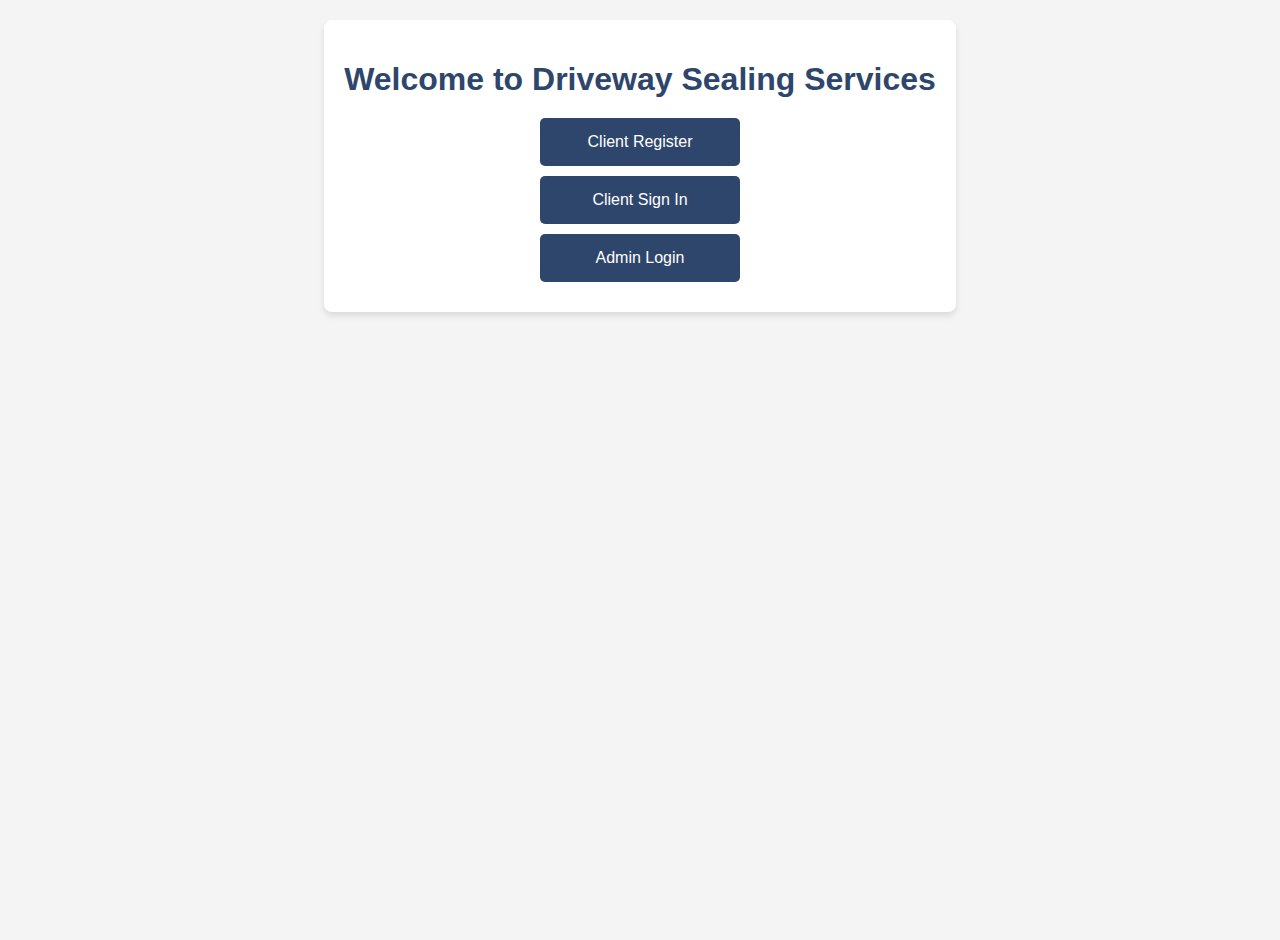
<file: index.html>
<!DOCTYPE html>
<html lang="en">
<head>
    <meta charset="UTF-8">
    <meta name="viewport" content="width=device-width, initial-scale=1.0">
    <title>Driveway Sealing - Admin Sign In</title>

    <link rel="stylesheet" href="stylesheet.css">
   
</head>
<body>
    <div class="container">
        <h1>Welcome to Driveway Sealing Services</h1>

        <button onclick="location.href='register.html'">Client Register</button>

        <button onclick="location.href='login.html'">Client Sign In</button>

        <button onclick="location.href='davidlogin.html'">Admin Login</button>


    </div>
</body>
</html>
</file>
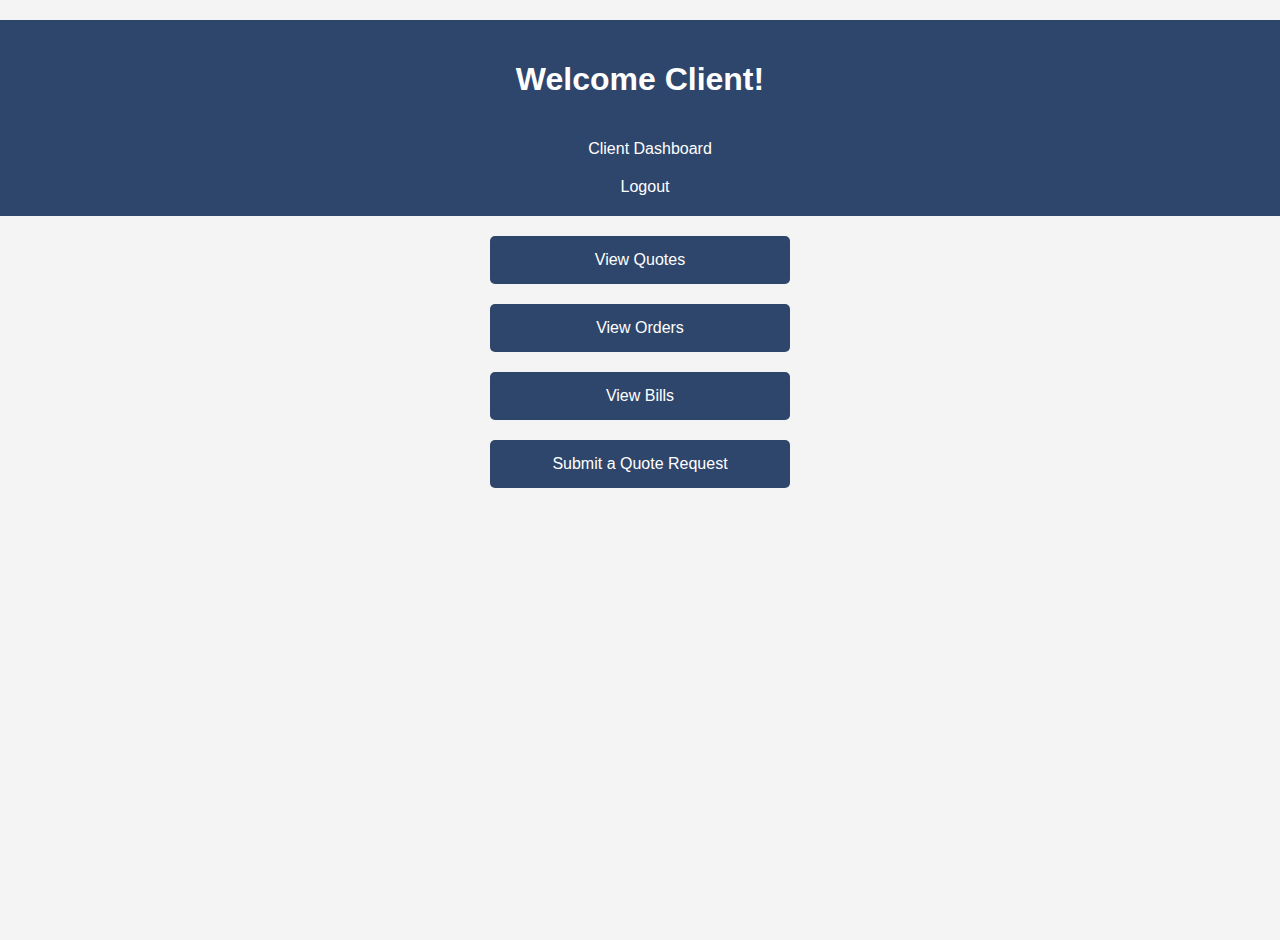
<file: client_dashboard.html>
<!DOCTYPE html>
<html lang="en">
<head>
    <meta charset="UTF-8">
    <meta name="viewport" content="width=device-width, initial-scale=1.0">
    <link rel="stylesheet" href="stylesheet.css">
    <title>Dashboard</title>

</head>
<body>
    <header>
        <h1>Welcome Client!</h1> 
      
        <nav>
            <button onclick="showClientDashboard()">Client Dashboard</button>
            <a href="/">Logout</a>
        </nav>
    </header>

    <!-- Button container below header -->
    <div class="button-container">
        <button onclick="toggleSection('quotes-section')">View Quotes</button>
        <button onclick="toggleSection('orders-section')">View Orders</button>
        <button onclick="toggleSection('bills-section')">View Bills</button>
        <button onclick="redirectToQuoteRequest()">Submit a Quote Request</button>
    </div>

    <!-- Client Dashboard Content -->
    <div class="content-section" id="quotes-section">
        <h3>Client Quotes</h3>
        <div id="client-quotes-content"></div>
    </div>

    <div class="content-section" id="orders-section">
        <h3>Client Orders</h3>
        <div id="client-orders-content"></div>
    </div>

    <div class="content-section" id="bills-section">
        <h3>Client Bills</h3>
        <div id="client-bills-content"></div>
    </div>

    <script>
        // Show Client Dashboard
        function showClientDashboard() {
            // Show the dashboard (you may add additional functionality here if needed)
            alert("Client Dashboard is now visible.");
        }

        // Toggle sections visibility and load content for each section
        function toggleSection(sectionId) {
            const sections = document.querySelectorAll('.content-section');
            sections.forEach(section => {
                if (section.id === sectionId) {
                    section.classList.toggle('active');
                } else {
                    section.classList.remove('active');
                }
            });

            // Load content for the active section
            if (sectionId === 'quotes-section') {
                loadClientQuotes();
            } else if (sectionId === 'orders-section') {
                loadClientOrders();
            } else if (sectionId === 'bills-section') {
                loadClientBills();
            }
        }

        // Load client quotes
        async function loadClientQuotes() {
            const contentDiv = document.getElementById('client-quotes-content');
            contentDiv.innerHTML = '<p>Loading client quotes...</p>';

            try {
                const response = await fetch('/quotes');
                const quotes = await response.json();
                contentDiv.innerHTML = quotes
                    .map(q => `
                        <div>
                            <p><strong>Quote ID:</strong> ${q.id}</p>
                            <p><strong>Property Address:</strong> ${q.propertyAddress}</p>
                            <p><strong>Status:</strong> ${q.status}</p>
                        </div>
                    `)
                    .join('');
            } catch (error) {
                contentDiv.innerHTML = '<p>Error loading client quotes.</p>';
            }
        }

        // Load client orders
        async function loadClientOrders() {
            const contentDiv = document.getElementById('client-orders-content');
            contentDiv.innerHTML = '<p>Loading client orders...</p>';

            try {
                const response = await fetch('/orders');
                const orders = await response.json();
                contentDiv.innerHTML = orders
                    .map(o => `
                        <div>
                            <p><strong>Order ID:</strong> ${o.id}</p>
                            <p><strong>Status:</strong> ${o.status}</p>
                            <p><strong>Content:</strong> ${o.content}</p>
                        </div>
                    `)
                    .join('');
            } catch (error) {
                contentDiv.innerHTML = '<p>Error loading client orders.</p>';
            }
        }

        // Load client bills
        async function loadClientBills() {
            const contentDiv = document.getElementById('client-bills-content');
            contentDiv.innerHTML = '<p>Loading client bills...</p>';

            try {
                const response = await fetch('/bills');
                const bills = await response.json();
                contentDiv.innerHTML = bills
                    .map(b => `
                        <div>
                            <p><strong>Bill ID:</strong> ${b.id}</p>
                            <p><strong>Amount:</strong> $${b.amount}</p>
                            <p><strong>Status:</strong> ${b.status}</p>
                        </div>
                    `)
                    .join('');
            } catch (error) {
                contentDiv.innerHTML = '<p>Error loading client bills.</p>';
            }
        }

        // Redirect to quote request page
        function redirectToQuoteRequest() {
            window.location.href = '/quoteRequest'; // Replace with the correct path
        }
    </script>
</body>
</html>
</file>
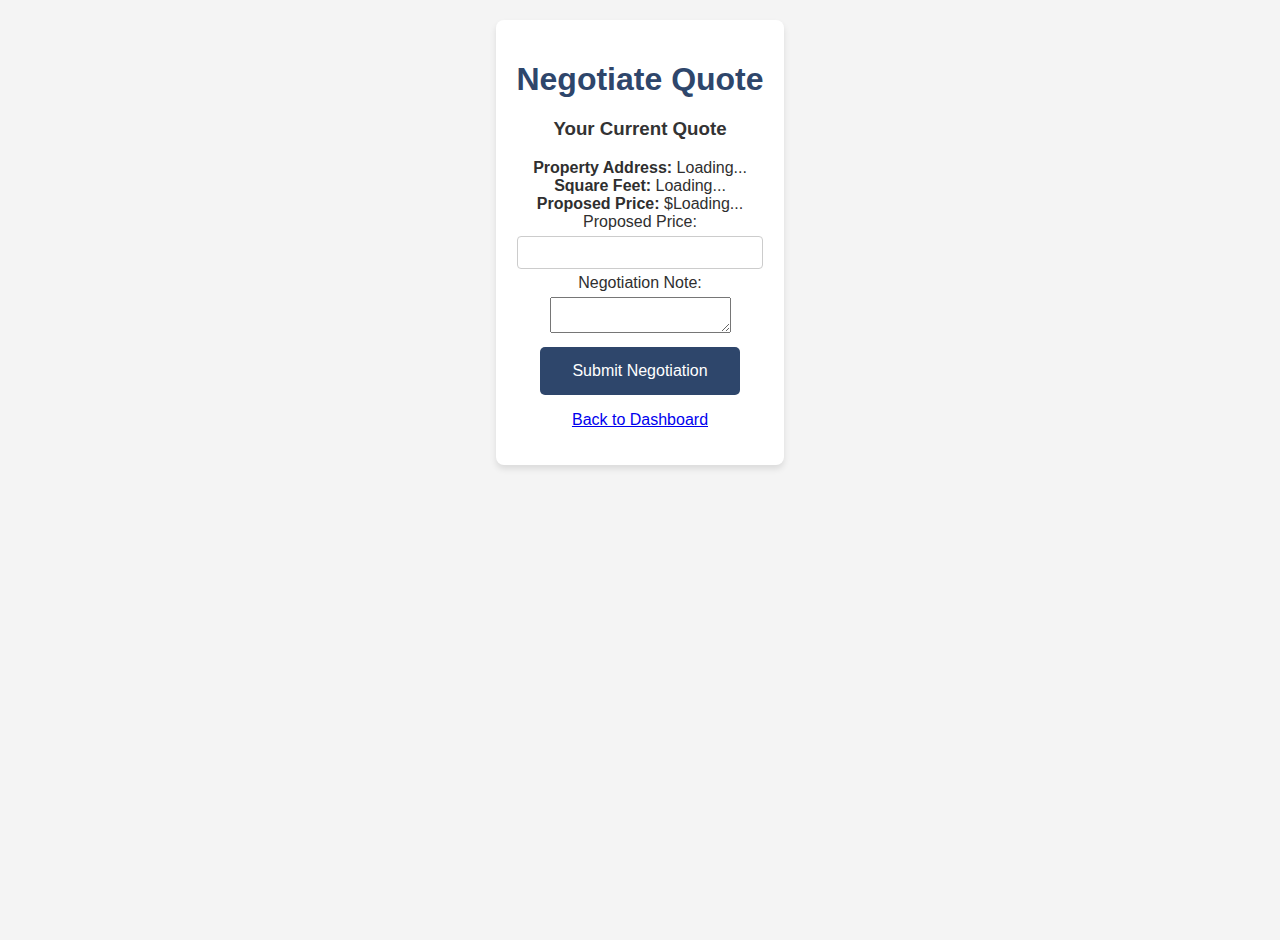
<file: client_neg.html>
<!DOCTYPE html>
<html lang="en">
<head>
    <meta charset="UTF-8">
    <meta name="viewport" content="width=device-width, initial-scale=1.0">
    <title>Negotiate Quote - Client</title>
    <link rel="stylesheet" href="stylesheet.css">
</head>
<body>

    <div class="container">
        <h1>Negotiate Quote</h1>

        <!-- Quote Details Section -->
        <div class="section">
            <h3>Your Current Quote</h3>
            <div class="info-row">
                <strong>Property Address:</strong> <span id="propertyAddress">Loading...</span>
            </div>
            <div class="info-row">
                <strong>Square Feet:</strong> <span id="squareFeet">Loading...</span>
            </div>
            <div class="info-row">
                <strong>Proposed Price:</strong> $<span id="proposedPrice">Loading...</span>
            </div>
        </div>

        <!-- Negotiation Form Section -->
        <form id="negotiationForm">
            <div class="form-group">
                <label for="proposedPriceInput">Proposed Price:</label>
                <input type="number" id="proposedPriceInput" required>
            </div>

            <div class="form-group">
                <label for="negotiationNote">Negotiation Note:</label>
                <textarea id="negotiationNote" required></textarea>
            </div>

            <button type="submit" class="btn">Submit Negotiation</button>
        </form>

        <div class="back-link">
            <p><a href="/client_dashboard.html">Back to Dashboard</a></p>
        </div>
    </div>

    <script>
        // Fetch quote details dynamically
        async function fetchQuoteInfo() {
            const quoteId = 1; // Replace with actual quoteId from session or URL
            try {
                const response = await fetch(`http://localhost:3000/api/quote/${quoteId}`);
                const quoteData = await response.json();

                if (response.ok) {
                    document.getElementById('propertyAddress').textContent = quoteData.address;
                    document.getElementById('squareFeet').textContent = quoteData.squareFeet;
                    document.getElementById('proposedPrice').textContent = quoteData.proposedPrice;
                } else {
                    alert('Error fetching quote data');
                }
            } catch (error) {
                console.error('Error fetching quote data:', error);
                alert('Error fetching quote data');
            }
        }

        // Handle negotiation form submission
        document.getElementById('negotiationForm').addEventListener('submit', async function (event) {
            event.preventDefault();

            const proposedPrice = document.getElementById('proposedPriceInput').value;
            const negotiationNote = document.getElementById('negotiationNote').value;
            const quoteId = 1; // Replace with actual quoteId

            const response = await fetch(`http://localhost:3000/api/quote/${quoteId}/negotiate`, {
                method: 'POST',
                headers: {
                    'Content-Type': 'application/json'
                },
                body: JSON.stringify({
                    proposedPrice,
                    negotiationNote
                })
            });

            if (response.ok) {
                alert('Negotiation submitted successfully!');
                window.location.href = '/client_dashboard.html';
            } else {
                alert('Error submitting negotiation.');
            }
        });

        fetchQuoteInfo();
    </script>
</body>
</html>
</file>
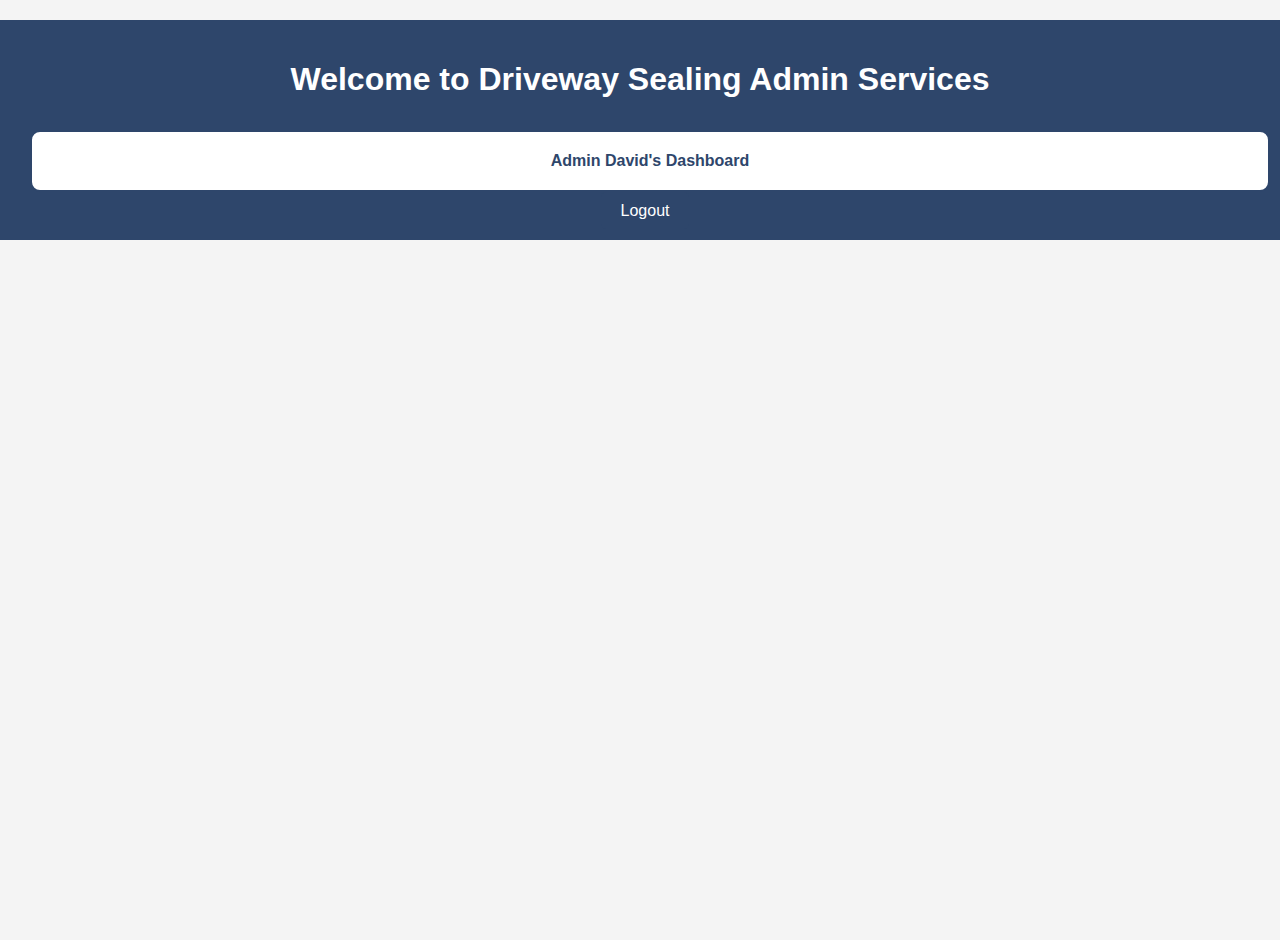
<file: david_dashboard.html>
<!DOCTYPE html>
<html lang="en">
<head>
    <meta charset="UTF-8">
    <meta name="viewport" content="width=device-width, initial-scale=1.0">
    <link rel="stylesheet" href="stylesheet.css">
    <title>Dashboard</title>
</head>
<body>
    <header>
        <h1>Welcome to Driveway Sealing Admin Services</h1>
        <nav>
            
            <button onclick="showDavidDashboard()" style="background-color: white; border: 2px solid #2e466b; color: #2e466b; padding: 20px 20px; font-weight: bold; border-radius: 10px; cursor: pointer;">
                Admin David's Dashboard
            </button>
            
            
            <a href="/">Logout</a>
        </nav>
    </header>
    

    <main>
        <!-- David's Dashboard -->
        <section id="david-dashboard" style="display: none;">
            <h2>David Smith's Dashboard</h2>
            <div>
                <button onclick="loadIncomingQuotes()">Check Incoming Quotes</button>
                <br><br>
                <button onclick="loadWorkOrders()">Check Work Orders</button>
                <br><br>
                <button onclick="loadBills()">Check Bills</button>
                <br><br>
                <button onclick="generateRevenueReport()">Generate Revenue Report</button>
            </div>
            <div id="david-content" style="margin-top: 20px;"></div>
        </section>
    </main>

    <script>
        // Show David's Dashboard
        function showDavidDashboard() {
            document.getElementById('david-dashboard').style.display = 'block';
        }

        // Load and display incoming quotes for David
        async function loadIncomingQuotes() {
            const contentDiv = document.getElementById('david-content');
            contentDiv.innerHTML = '<p>Loading incoming quotes...</p>';

            try {
                const response = await fetch('/quotes');
                const quotes = await response.json();
                contentDiv.innerHTML = quotes
                    .map(q => `
                        <div>
                            <p><strong>Quote ID:</strong> ${q.id}</p>
                            <p><strong>Client ID:</strong> ${q.clientId}</p>
                            <p><strong>Property Address:</strong> ${q.propertyAddress}</p>
                            <p><strong>Square Feet:</strong> ${q.squareFeet}</p>
                            <p><strong>Proposed Price:</strong> $${q.proposedPrice}</p>
                            <p><strong>Status:</strong> ${q.status || 'Pending'}</p>
                            <button onclick="acceptQuote(${q.id})">Accept</button>
                            <button onclick="rejectQuote(${q.id})">Reject</button>
                            <button onclick="negotiateQuote(${q.id})">Negotiate</button>
                        </div>
                        <hr>
                    `)
                    .join('');
            } catch (error) {
                contentDiv.innerHTML = '<p>Error loading quotes.</p>';
            }
        }

        // Accept a quote
        async function acceptQuote(quoteId) {
            if (!confirm('Are you sure you want to accept this quote?')) return;

            try {
                const response = await fetch(`/quotes/${quoteId}/accept`, { method: 'PUT' });
                if (response.ok) {
                    alert('Quote accepted successfully!');
                    loadIncomingQuotes(); // Reload quotes
                } else {
                    alert('Quote Accepted, Add details to your Calender');
                }
            } catch (error) {
                console.error(error);
                alert('Error accepting quote');
            }
        }

        // Reject a quote
        async function rejectQuote(quoteId) {
            if (!confirm('Are you sure you want to reject this quote?')) return;

            try {
                const response = await fetch(`/quotes/${quoteId}/reject`, { method: 'PUT' });
                if (response.ok) {
                    alert('Quote rejected successfully!');
                    loadIncomingQuotes(); // Reload quotes
                } else {
                    alert('Quote Rejected');
                }
            } catch (error) {
                console.error(error);
                alert('Error rejecting quote');
            }
        }

        // Negotiate a quote
        async function negotiateQuote(quoteId) {
            const newProposedPrice = prompt('Enter your proposed price:');
            if (!newProposedPrice) return;

            try {
                const response = await fetch(`/quotes/${quoteId}/negotiate`, {
                    method: 'PUT',
                    headers: { 'Content-Type': 'application/json' },
                    body: JSON.stringify({ proposedPrice: newProposedPrice }),
                });

                if (response.ok) {
                    alert('Negotiation sent to client!');
                    loadIncomingQuotes(); // Reload quotes
                } else {
                    alert('Failed to negotiate quote');
                }
            } catch (error) {
                console.error(error);
                alert('Error negotiating quote');
            }
        }

        // Load and display work orders for David
        async function loadWorkOrders() {
            const contentDiv = document.getElementById('david-content');
            contentDiv.innerHTML = '<p>Loading work orders...</p>';

            try {
                const response = await fetch('/orders');
                const orders = await response.json();
                contentDiv.innerHTML = orders
                    .map(o => `
                        <div>
                            <p><strong>Order ID:</strong> ${o.id}</p>
                            <p><strong>Client ID:</strong> ${o.clientId}</p>
                            <p><strong>Status:</strong> ${o.status}</p>
                            <p><strong>Content:</strong> ${o.content}</p>
                        </div>
                    `)
                    .join('');
            } catch (error) {
                contentDiv.innerHTML = '<p>Error loading work orders.</p>';
            }
        }

        // Load and display bills for David
        async function loadBills() {
            const contentDiv = document.getElementById('david-content');
            contentDiv.innerHTML = '<p>Loading bills...</p>';

            try {
                const response = await fetch('/bills');
                const bills = await response.json();
                contentDiv.innerHTML = bills
                    .map(b => `
                        <div>
                            <p><strong>Bill ID:</strong> ${b.id}</p>
                            <p><strong>Client ID:</strong> ${b.clientId}</p>
                            <p><strong>Amount:</strong> $${b.amount}</p>
                            <p><strong>Status:</strong> ${b.status}</p>
                        </div>
                    `)
                    .join('');
            } catch (error) {
                contentDiv.innerHTML = '<p>Error loading bills.</p>';
            }
        }

        // Placeholder for generating revenue report
        function generateRevenueReport() {
            const contentDiv = document.getElementById('david-content');
            const startDate = prompt('Enter start date (YYYY-MM-DD):');
            const endDate = prompt('Enter end date (YYYY-MM-DD):');

            contentDiv.innerHTML = `<p>Generating revenue report from ${startDate} to ${endDate}...</p>`;
        }
    </script>
</body>
</html>
</file>
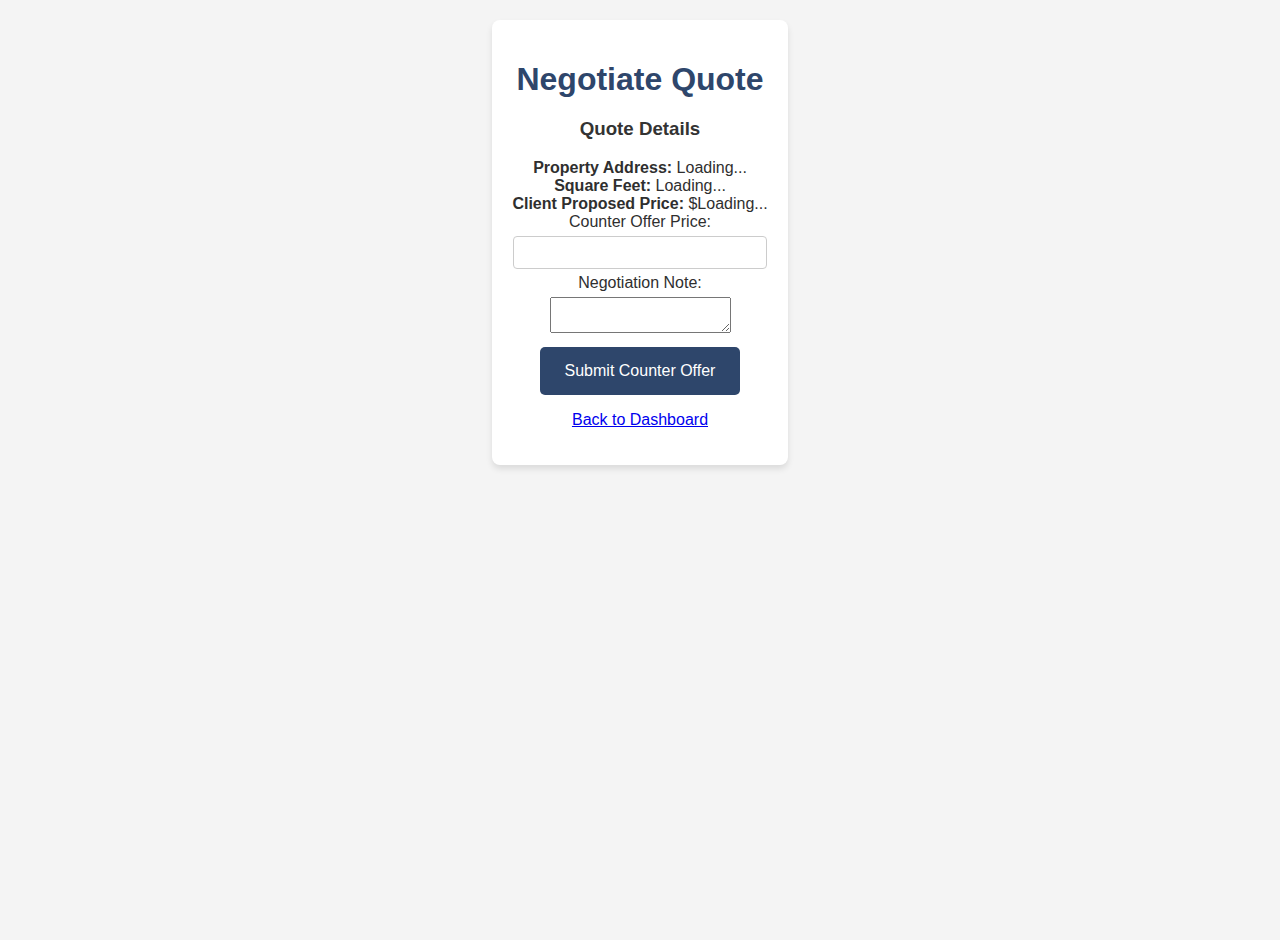
<file: david_neg.html>
<!DOCTYPE html>
<html lang="en">
<head>
    <meta charset="UTF-8">
    <meta name="viewport" content="width=device-width, initial-scale=1.0">
    <title>Negotiate Quote - Contractor</title>
    <link rel="stylesheet" href="stylesheet.css">
</head>
<body>

    <div class="container">
        <h1>Negotiate Quote</h1>

        <!-- Quote Details Section -->
        <div class="section">
            <h3>Quote Details</h3>
            <div class="info-row">
                <strong>Property Address:</strong> <span id="propertyAddress">Loading...</span>
            </div>
            <div class="info-row">
                <strong>Square Feet:</strong> <span id="squareFeet">Loading...</span>
            </div>
            <div class="info-row">
                <strong>Client Proposed Price:</strong> $<span id="proposedPrice">Loading...</span>
            </div>
        </div>

        <!-- Negotiation Response Form Section -->
        <form id="negotiationForm">
            <div class="form-group">
                <label for="counterPrice">Counter Offer Price:</label>
                <input type="number" id="counterPrice" required>
            </div>

            <div class="form-group">
                <label for="negotiationNote">Negotiation Note:</label>
                <textarea id="negotiationNote" required></textarea>
            </div>

            <button type="submit" class="btn">Submit Counter Offer</button>
        </form>

        <div class="back-link">
            <p><a href="/david_dashboard.html">Back to Dashboard</a></p>
        </div>
    </div>

    <script>
        // Fetch quote details dynamically
        async function fetchQuoteInfo() {
            const quoteId = 1; // Replace with actual quoteId from session or URL
            try {
                const response = await fetch(`http://localhost:3000/api/quote/${quoteId}`);
                const quoteData = await response.json();

                if (response.ok) {
                    document.getElementById('propertyAddress').textContent = quoteData.address;
                    document.getElementById('squareFeet').textContent = quoteData.squareFeet;
                    document.getElementById('proposedPrice').textContent = quoteData.proposedPrice;
                } else {
                    alert('Error fetching quote data');
                }
            } catch (error) {
                console.error('Error fetching quote data:', error);
                alert('Error fetching quote data');
            }
        }

        // Handle negotiation form submission
        document.getElementById('negotiationForm').addEventListener('submit', async function (event) {
            event.preventDefault();

            const counterPrice = document.getElementById('counterPrice').value;
            const negotiationNote = document.getElementById('negotiationNote').value;
            const quoteId = 1; // Replace with actual quoteId

            const response = await fetch(`http://localhost:3000/api/quote/${quoteId}/counter`, {
                method: 'POST',
                headers: {
                    'Content-Type': 'application/json'
                },
                body: JSON.stringify({
                    counterPrice,
                    negotiationNote
                })
            });

            if (response.ok) {
                alert('Counter offer submitted successfully!');
                window.location.href = '/david_dashboard.html';
            } else {
                alert('Error submitting counter offer.');
            }
        });

        fetchQuoteInfo();
    </script>
</body>
</html>
</file>
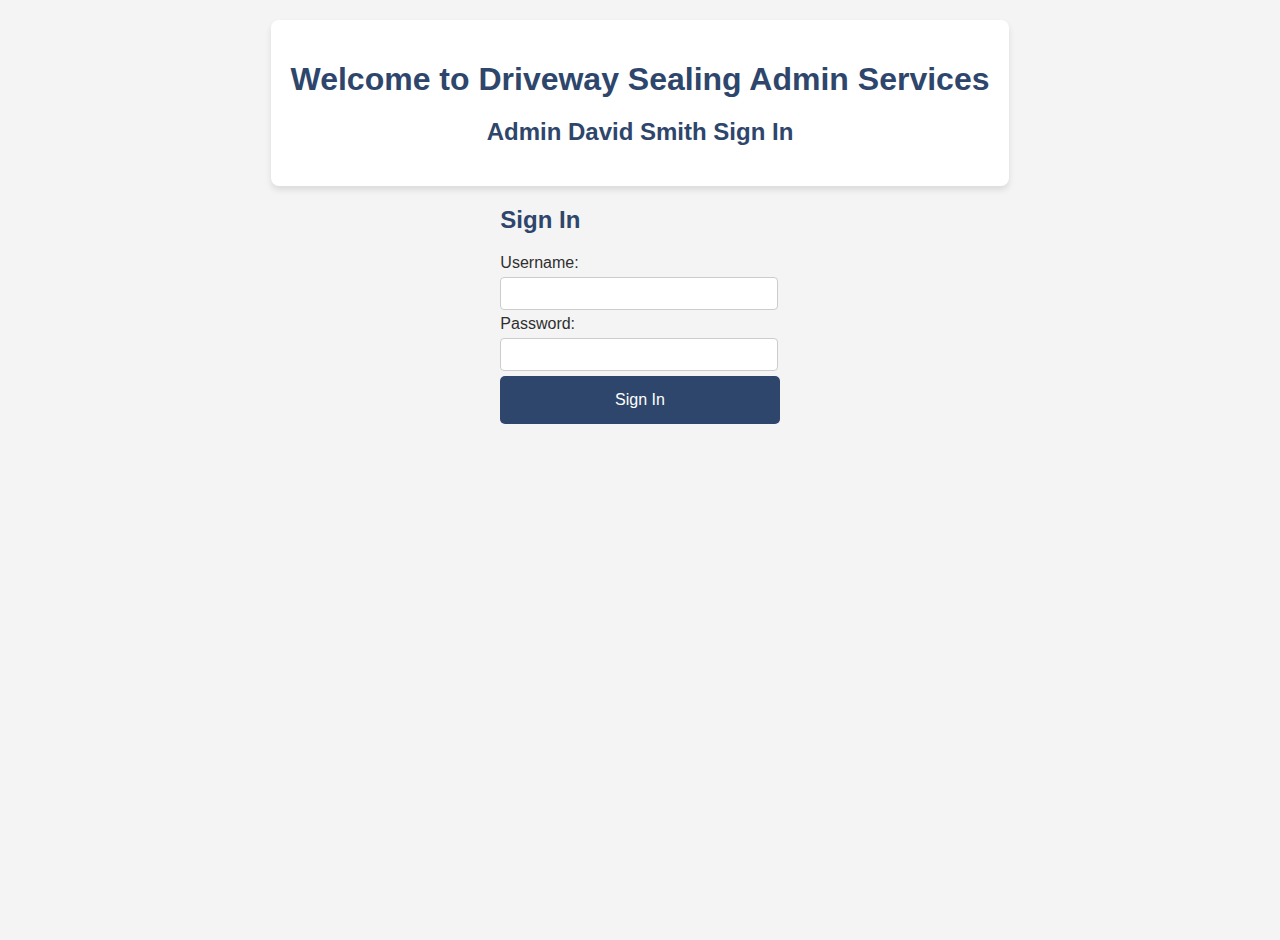
<file: davidlogin.html>
<!DOCTYPE html>
<html lang="en">
<head>
    <meta charset="UTF-8">
    <meta name="viewport" content="width=device-width, initial-scale=1.0">
    <link rel="stylesheet" href="stylesheet.css">
    
</head>
<body>
    <div class="container">
        <h1>Welcome to Driveway Sealing Admin Services</h1>
        <h2>Admin David Smith Sign In</h2>
    </div>
</body>
   
    <script>
        document.addEventListener('DOMContentLoaded', function() {
            document.getElementById('signInForm').addEventListener('submit', function(event) {
                event.preventDefault(); // Prevent form from submitting the default way

                const userData = {
                    username: document.querySelector('#username-input').value.trim(), // Trim extra spaces
                    password: document.querySelector('#password-input').value.trim()
                };

                // Basic validation
                if (!userData.username || !userData.password) {
                    alert('Please enter both username and password.');
                    return;
                }

                // Local mock authentication USERNSME AND PASSWORD FOR DAVID 
                if (userData.username === 'admindavid@gmail.com' && userData.password === '123456') {
                    alert('Sign in successful!');
                    window.location.href = "http://localhost:3000/david_dashboard.html"; // Redirect to David's dashboard
                } else {
                    alert('Invalid username or password');
                    window.location.href = "http://localhost:3000/davidlogin.html"; // Redirect to general client dashboard
                }
            });
        });
    </script>
</head>
<body>

    <!-- Sign In Form -->
    <div id="signInSection">
        <h2>Sign In</h2>
        <form id="signInForm">
            <label for="username-input">Username:</label>
            <input type="text" id="username-input" required>
            <label for="password-input">Password:</label>
            <input type="password" id="password-input" required>
            <button type="submit">Sign In</button>
        </form>
    </div>

</body>
</html>
</file>
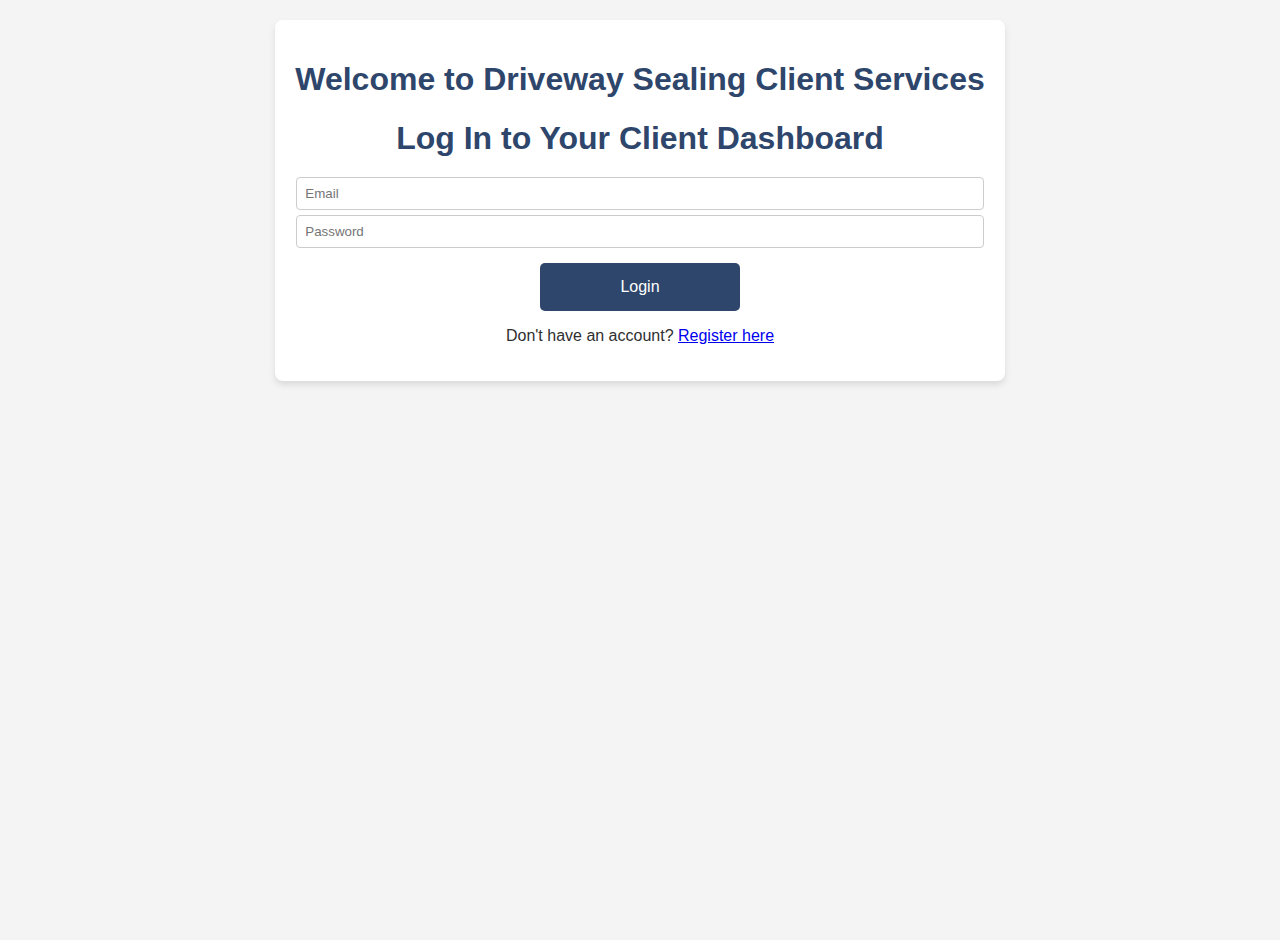
<file: login.html>
<!DOCTYPE html>
<html lang="en">
<head>
    <meta charset="UTF-8">
    <meta name="viewport" content="width=device-width, initial-scale=1.0">
    <title>Client Login</title>
    <link rel="stylesheet" href="stylesheet.css">
</head>
<body>
    <div class="container">
        <h1>Welcome to Driveway Sealing Client Services</h1>

       
        <h1>Log In to Your Client Dashboard</h1>

        <form id="loginForm">
            <div class="form-group">
                <input type="email" id="email" placeholder="Email" required>
                <input type="password" id="password" placeholder="Password" required>
            </div>
            <button type="submit">Login</button>
        </form>
        <div class="form-footer">
            <p>Don't have an account? <a href="register.html">Register here</a></p>
        </div>
    </div>

    <script>
       document.getElementById('loginForm').addEventListener('submit', async function (event) {
            event.preventDefault();

            const formData = {
                email: document.getElementById('email').value,
                password: document.getElementById('password').value
            };

            const response = await fetch('http://localhost:3000/clients/login', {
                method: 'POST',
                headers: {
                    'Content-Type': 'application/json'
                },
                body: JSON.stringify(formData)
            });

            const data = await response.json();
            if (data.success) {
                window.location.href = "client_dashboard.html"; // Redirect to the general client dashboard
            } else {
                alert(data.message || 'Invalid login credentials');
            }
        });
    </script>
</body>
</html>
</file>
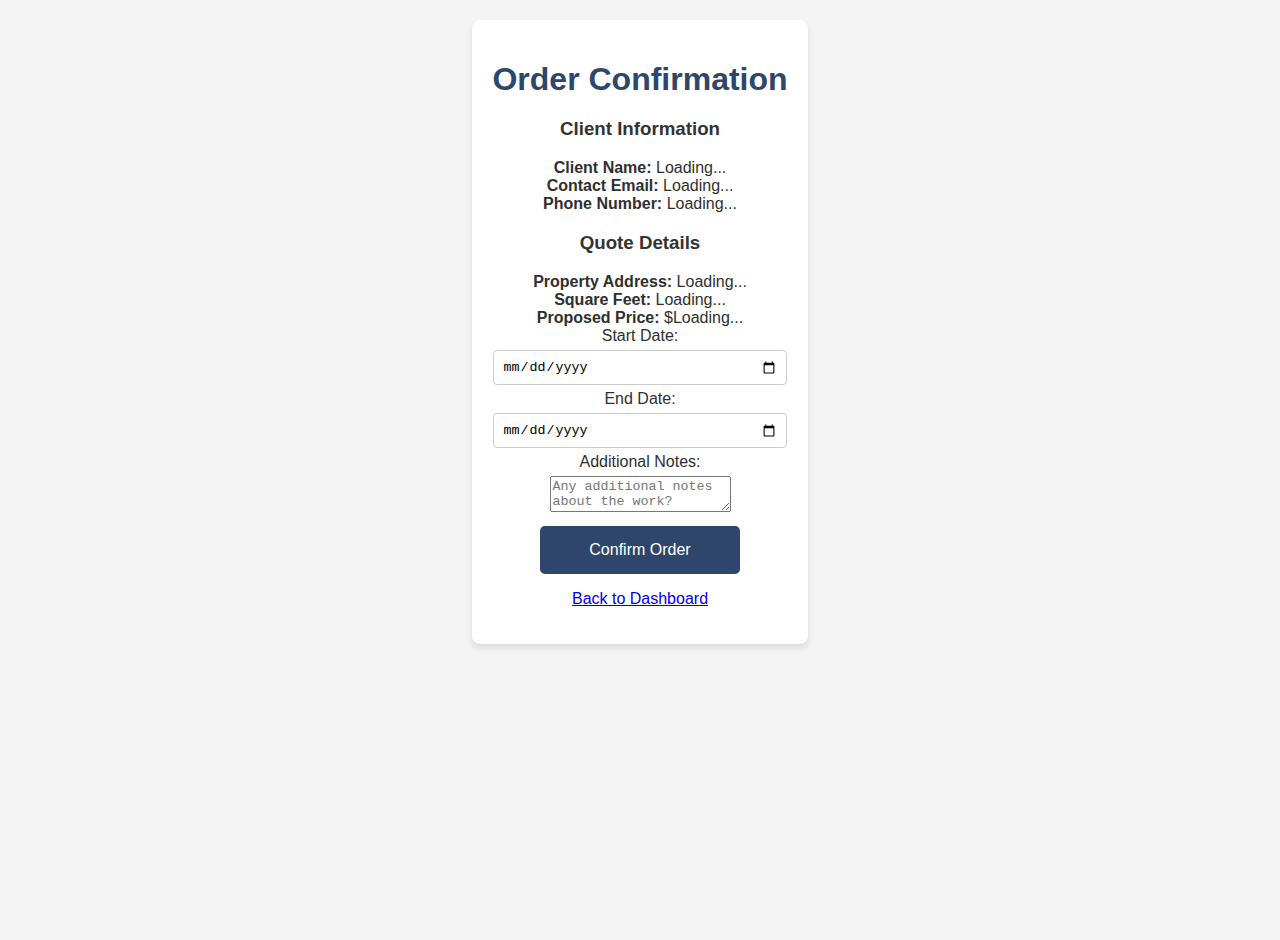
<file: orderConfirmation.html>
<!DOCTYPE html>
<html lang="en">
<head>
    <meta charset="UTF-8">
    <meta name="viewport" content="width=device-width, initial-scale=1.0">
    <title>Order Confirmation</title>
    <link rel="stylesheet" href="stylesheet.css">
</head>
<body>

    <div class="container">
        <h1>Order Confirmation</h1>

        <!-- Client Information Section -->
        <div class="section">
            <h3>Client Information</h3>
            <div class="info-row">
                <strong>Client Name:</strong> <span id="clientName">Loading...</span>
            </div>
            <div class="info-row">
                <strong>Contact Email:</strong> <span id="clientEmail">Loading...</span>
            </div>
            <div class="info-row">
                <strong>Phone Number:</strong> <span id="clientPhone">Loading...</span>
            </div>
        </div>

        <!-- Quote Details Section -->
        <div class="section">
            <h3>Quote Details</h3>
            <div class="info-row">
                <strong>Property Address:</strong> <span id="propertyAddress">Loading...</span>
            </div>
            <div class="info-row">
                <strong>Square Feet:</strong> <span id="squareFeet">Loading...</span>
            </div>
            <div class="info-row">
                <strong>Proposed Price:</strong> $<span id="proposedPrice">Loading...</span>
            </div>
        </div>

        <!-- Order Confirmation Form -->
        <form id="orderConfirmationForm">
            <div class="form-group">
                <label for="startDate">Start Date:</label>
                <input type="date" id="startDate" required>
            </div>

            <div class="form-group">
                <label for="endDate">End Date:</label>
                <input type="date" id="endDate" required>
            </div>

            <div class="form-group">
                <label for="note">Additional Notes:</label>
                <textarea id="note" placeholder="Any additional notes about the work?"></textarea>
            </div>

            <button type="submit" class="btn">Confirm Order</button>
        </form>

        <div class="back-link">
            <p><a href="/client_dashboard.html">Back to Dashboard</a></p>
        </div>
    </div>

    <script>
        async function fetchClientInfo() {
            const clientId = 1; 
            try {
                const response = await fetch(`http://localhost:3000/api/client/${clientId}`);
                const clientData = await response.json();

                if (response.ok) {
                    document.getElementById('clientName').textContent = `${clientData.firstName} ${clientData.lastName}`;
                    document.getElementById('clientEmail').textContent = clientData.email;
                    document.getElementById('clientPhone').textContent = clientData.phoneNumber;
                } else {
                    alert('Error fetching client data');
                }
            } catch (error) {
                console.error('Error fetching client data:', error);
                alert('Error fetching client data');
            }
        }

    
        async function fetchQuoteInfo() {
            const quoteId = 1; 
            try {
                const response = await fetch(`http://localhost:3000/api/quote/${quoteId}`);
                const quoteData = await response.json();

                if (response.ok) {
                    document.getElementById('propertyAddress').textContent = quoteData.address;
                    document.getElementById('squareFeet').textContent = quoteData.squareFeet;
                    document.getElementById('proposedPrice').textContent = quoteData.proposedPrice;
                } else {
                    alert('Error fetching quote data');
                }
            } catch (error) {
                console.error('Error fetching quote data:', error);
                alert('Error fetching quote data');
            }
        }


        fetchClientInfo();
        fetchQuoteInfo();

        document.getElementById('orderConfirmationForm').addEventListener('submit', async function (event) {
            event.preventDefault();

            const startDate = document.getElementById('startDate').value;
            const endDate = document.getElementById('endDate').value;
            const note = document.getElementById('note').value;
            const quoteId = 1; 

            const response = await fetch(`http://localhost:3000/api/order/confirm/${quoteId}`, {
                method: 'POST',
                headers: {
                    'Content-Type': 'application/json'
                },
                body: JSON.stringify({
                    startDate,
                    endDate,
                    note 
                })
            });

            if (response.ok) {
                alert('Order confirmed and contract created!');
                window.location.href = '/client_dashboard.html'; 
            } else {
                alert('Error confirming the order.');
            }
        });
    </script>
</body>
</html>
</file>
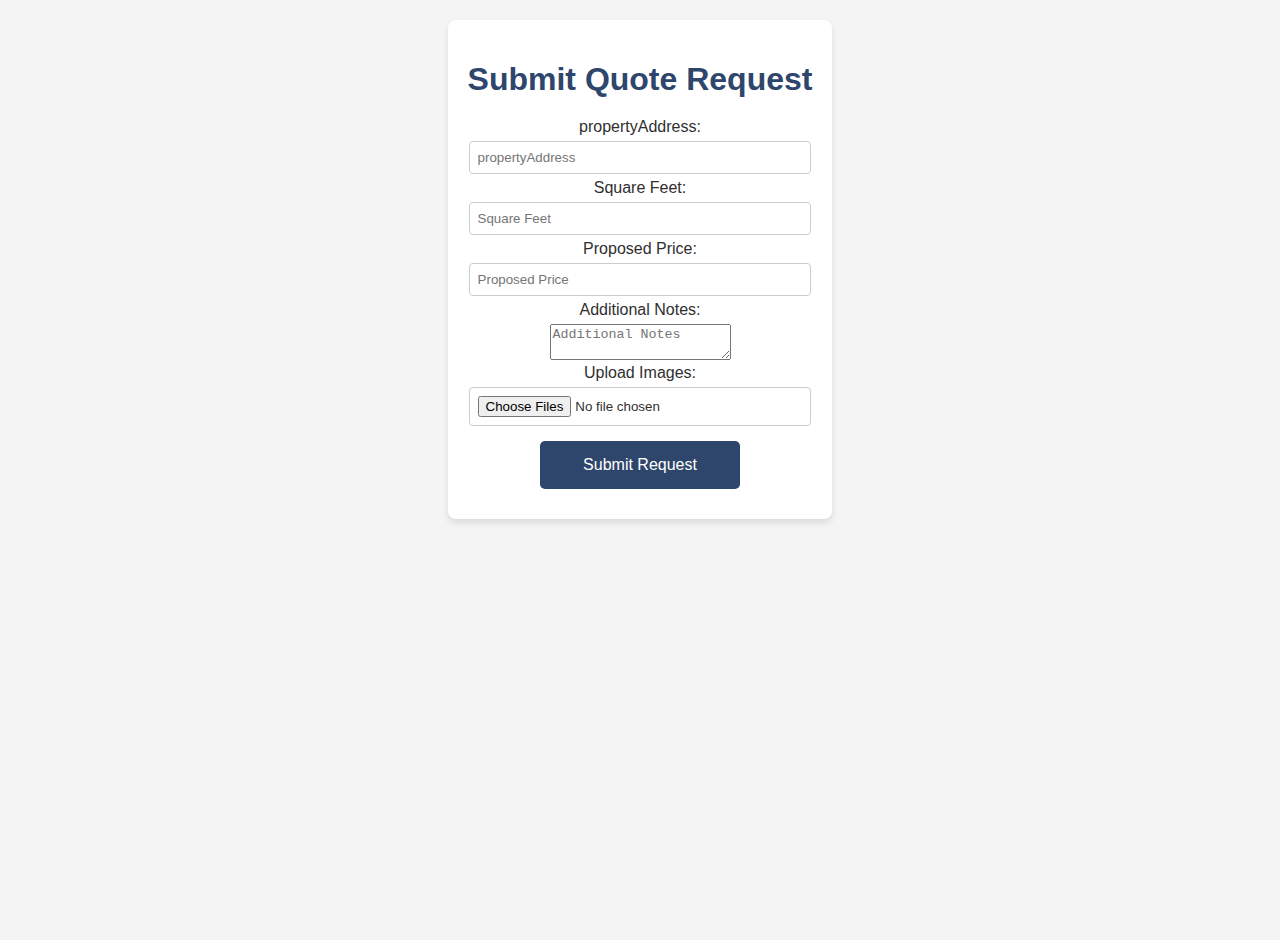
<file: quoteRequest.html>
<!-- quoteRequest.html--> 
<!DOCTYPE html>
<html lang="en">
<head>
    <meta charset="UTF-8">
    <meta name="viewport" content="width=device-width, initial-scale=1.0">
    <title>Submit Quote Request</title>
    <link rel="stylesheet" href="stylesheet.css">
</head>
<body>
    <div class="container">
        <h1>Submit Quote Request</h1>
        <form id="quoteRequestForm">
    

            <label for="propertyAddress">propertyAddress:</label>
            <input type="text" name="propertyAddress" id="propertyAddress" placeholder="propertyAddress" required />
 
            <label for="squareFeet">Square Feet:</label>
            <input type="number" name="squareFeet" id="squareFeet" placeholder="Square Feet" required />
 
            <label for="proposedPrice">Proposed Price:</label>
            <input type="number" name="proposedPrice" id="proposedPrice" placeholder="Proposed Price" required />
 
            <label for="note">Additional Notes:</label>
            <textarea name="note" id="note" placeholder="Additional Notes"></textarea>
 
            <label for="images">Upload Images:</label>
            <input type="file" name="images" id="images" accept="image/*" multiple />
 
            <button type="submit">Submit Request</button>
        </form>
    </div>
 
    <script>
        document.getElementById('quoteRequestForm').addEventListener('submit', async function (event) {
            event.preventDefault();
 
            const formData = new FormData();
            formData.append('propertyAddress', document.getElementById('propertyAddress').value);
            formData.append('squareFeet', document.getElementById('squareFeet').value);
            formData.append('proposedPrice', document.getElementById('proposedPrice').value);
            formData.append('note', document.getElementById('note').value);
 
            const images = document.getElementById('images').files;
            for (let i = 0; i < images.length; i++) {
                formData.append('images', images[i]);
            }
 
            try {
                const response = await fetch('http://localhost:3000/api/quoteRequest', {
                    method: 'POST',
                    body: formData
                });
                let data;
                if (response.ok) {
                    data = await response.json(); // Parse JSON if the response is OK
                    alert('Quote request submitted successfully');
                    window.location.href = 'clientDashboard.html';
                } else {
                    const errorText = await response.text(); // Read the raw response
                    console.error('Error response from server:', errorText);
                    //alert(`Error: ${response.status} - ${response.statusText}`);
                    alert("Quote Submitted Successfully, Admin Will get back to you as soon as possible.");
                    return;
                }
            } catch (error) {
                console.error('Network error:', error);
                alert('Failed to submit the request. Please try again later.');
            }
        });
    </script>
</body>
</html>
</file>
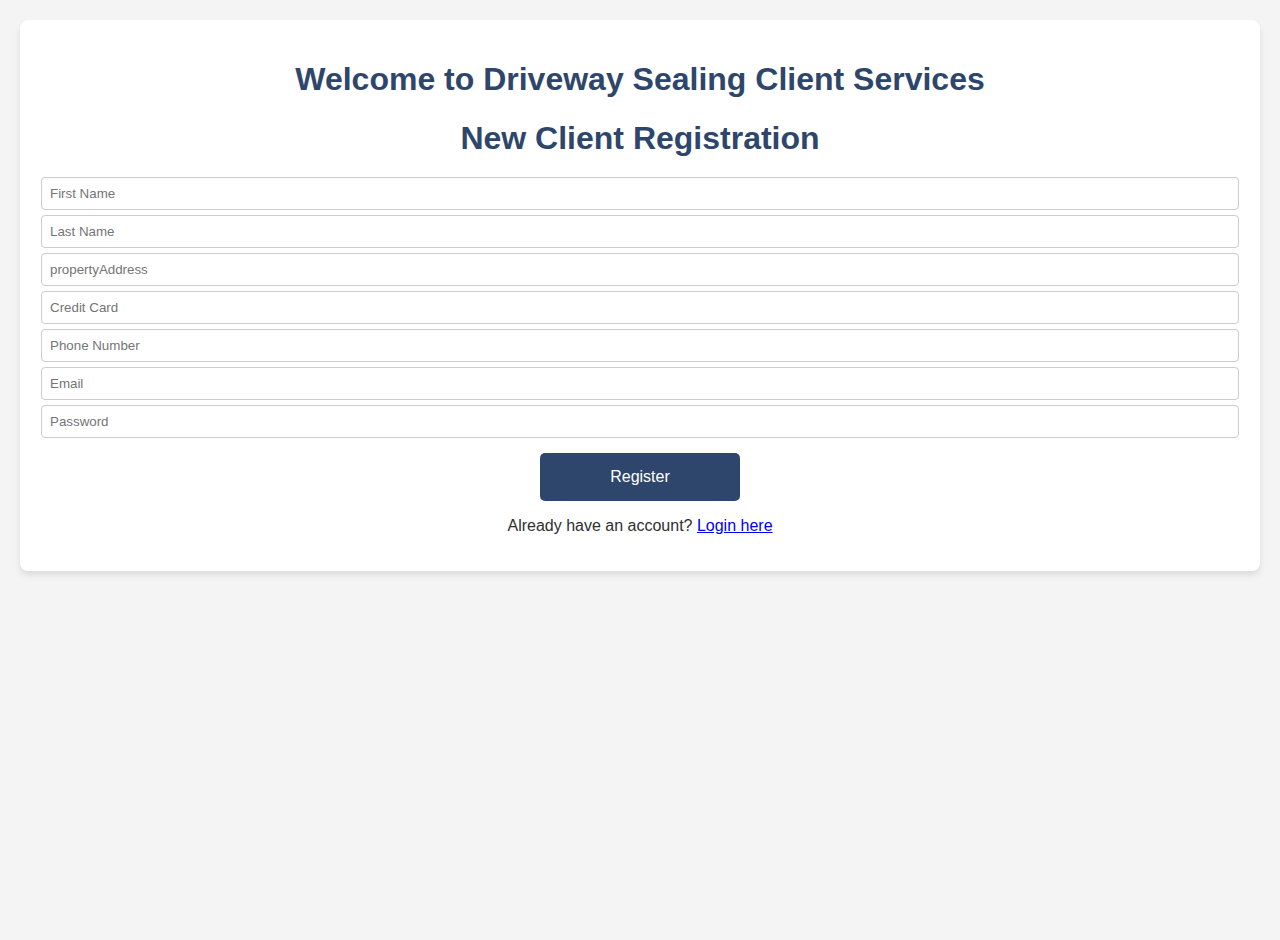
<file: register.html>
<!DOCTYPE html>
<html lang="en">
<head>
    <meta charset="UTF-8">
    <meta name="viewport" content="width=device-width, initial-scale=1.0">
    <title>Client Registration</title>
    <link rel="stylesheet" href="stylesheet.css">
</head>
<body>
    <div class="container">
        <h1>Welcome to Driveway Sealing Client Services</h1>
        <h1>New Client Registration</h1>
        <form id="registerForm">
            <div class="form-group">
                <input type="text" id="firstName" placeholder="First Name" required>
                <input type="text" id="lastName" placeholder="Last Name" required>
                <input type="text" id="propertyAddress" placeholder="propertyAddress" required>
                <input type="text" id="creditCardInfo" placeholder="Credit Card" required>
                <input type="text" id="phoneNumber" placeholder="Phone Number" required>
                <input type="email" id="email" placeholder="Email" required>
                <input type="password" id="password" placeholder="Password" required>

            </div>
            <button type="submit">Register</button>
        </form>
        <div class="form-footer">
            <p>Already have an account? <a href="login.html">Login here</a></p>
        </div>
    </div>

    <script>
        document.getElementById('registerForm').addEventListener('submit', async function (event) {
            event.preventDefault();

            const formData = {
                firstName: document.getElementById('firstName').value,
                lastName: document.getElementById('lastName').value,
                propertyAddress: document.getElementById('propertyAddress').value,
                creditCardInfo: document.getElementById('creditCardInfo').value,
                phoneNumber: document.getElementById('phoneNumber').value,
                email: document.getElementById('email').value,
                password: document.getElementById('password').value,
            };

            const response = await fetch('http://localhost:3000/clients/register', {
                method: 'POST',
                headers: {
                    'Content-Type': 'application/json'
                },
                body: JSON.stringify(formData)
            });

            const data = await response.json();
            if (data.message) {
                alert('Client registered successfully');
            } else {
                alert('Error registering client');
            }
        });
    </script>
</body>
</html>
</file>
<file: stylesheet.css>
/* Global Styles */
body {
    font-family: Arial, sans-serif;
    background-color: #e0e5ec;
    margin: 0;
    padding: 20px;
    color: #2f2f2f;
}

/* Container */
.form-section {
    margin-bottom: 20px;
    padding: 10px;
    border: 1px solid #ccc;
    border-radius: 5px;
    background: #ffffff;
}

/* Header */
h2 {
    color: #2e466b;
}

/* Button Styles */
button {
    background-color: #2e466b;
    color: #ffffff;
    border: none;
    border-radius: 5px;
    padding: 10px 15px;
    cursor: pointer;
    font-size: 1em;
    transition: background-color 0.3s;
}

button:hover {
    background-color: #1c304b;
}

/* Input Styles */
.input-group {
    margin-bottom: 15px;
}

label {
    display: block;
    margin-bottom: 5px;
}

input {
    width: calc(100% - 20px);
    padding: 8px;
    margin-bottom: 5px;
    border: 1px solid #ccc;
    border-radius: 4px;
    transition: border-color 0.3s;
}

input:focus {
    border-color: #2e466b;
    outline: none;
}

/* New Styles for Buttons in the Center */
.container {
    text-align: center;
    background: #ffffff;
    padding: 20px;
    border-radius: 8px;
    box-shadow: 0 4px 6px rgba(0, 0, 0, 0.1);
}

.container h1 {
    color: #2e466b;
    margin-bottom: 20px;
}

.container button {
    display: block;
    margin: 10px auto;
    width: 200px;
}





/* Body and Page Layout */
body {
    font-family: Arial, sans-serif;
    background-color: #f4f4f4;
    display: flex;
    flex-direction: column;
    align-items: center;
    justify-content: flex-start;
    height: 100vh;
    margin: 0;
}

/* Header Style */
header {
    width: 100%;
    background-color: #2e466b;
    color: white;
    padding: 20px;
    text-align: center;
}

/* Navigation Styles */
nav button {
    padding: 10px 20px;
    background-color: #2e466b;
    color: white;
    border: none;
    border-radius: 5px;
    cursor: pointer;
    margin: 10px;
}

nav a {
    color: white;
    text-decoration: none;
    padding: 10px 20px;
    background-color: #2e466b;
    border-radius: 5px;
    margin-left: 10px;
}

nav button:hover, nav a:hover {
    opacity: 0.8;
}

/* Button Container Layout */
.button-container {
    display: flex;
    flex-direction: column;
    align-items: flex-start;
    gap: 20px; /* Space between buttons */
    margin-top: 20px;
    width: 300px; /* Set the width of the buttons section */
}

/* Style for Buttons */
button {
    width: 100%; /* Ensures buttons fill the container */
    padding: 15px;
    font-size: 16px;
    background-color: #2e466b;
    color: white;
    border: none;
    border-radius: 5px;
    cursor: pointer;
    transition: background-color 0.3s ease;
}

button:hover {
    background-color: #2e466b;
}

/* Content Section Style */
.content-section {
    display: none;
    padding: 20px;
    background-color: white;
    border-radius: 8px;
    border: 1px solid #ddd;
    width: 100%;
    box-shadow: 0 2px 8px rgba(0, 0, 0, 0.1);
    margin-top: 30px;
}

.active {
    display: block;
}

h3 {
    color: #333;
}

/* Responsive Layout: Stack buttons and sections on smaller screens */
@media (max-width: 768px) {
    .button-container {
        width: 90%; /* Adjust button container for small screens */
    }

    button {
        width: 100%; /* Ensure buttons stretch across full width */
    }
}
</file>
